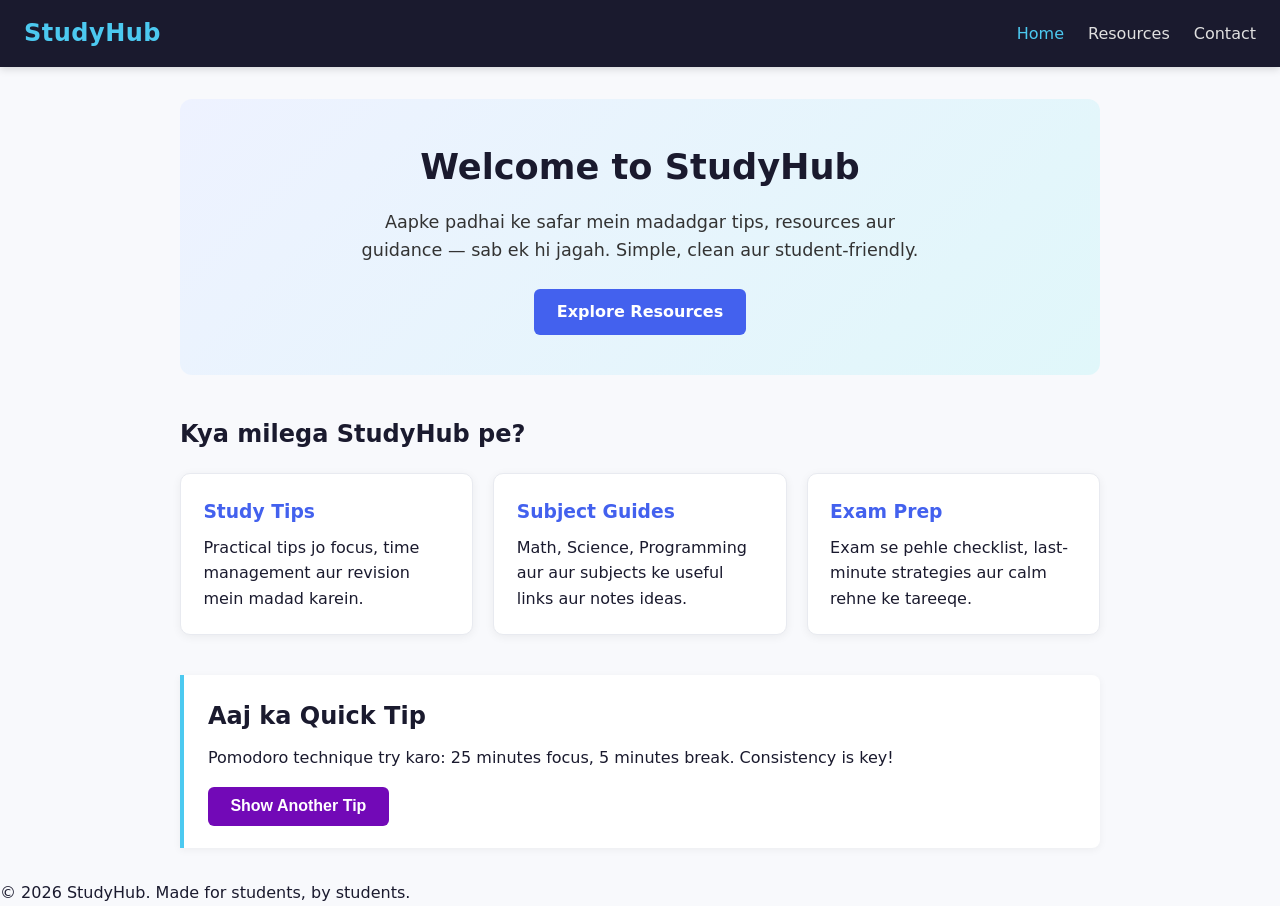
<file: index.html>
<!DOCTYPE html>
<html lang="en">
<head>
  <meta charset="UTF-8">
  <meta name="viewport" content="width=device-width, initial-scale=1.0">
  <title>StudyHub - Home</title>
  <link rel="stylesheet" href="style.css">
</head>
<body>
  <header>
    <div class="logo">StudyHub</div>
    <button class="menu-toggle" id="menuToggle" aria-label="Toggle menu">☰</button>
    <nav id="mainNav">
      <ul>
        <li><a href="index.html" class="active">Home</a></li>
        <li><a href="resources.html">Resources</a></li>
        <li><a href="contact.html">Contact</a></li>
      </ul>
    </nav>
  </header>

  <main>
    <section class="hero">
      <h1>Welcome to StudyHub</h1>
      <p class="welcome-msg">
        Aapke padhai ke safar mein madadgar tips, resources aur guidance — 
        sab ek hi jagah. Simple, clean aur student-friendly.
      </p>
      <a href="resources.html" class="btn">Explore Resources</a>
    </section>

    <section class="features">
      <h2>Kya milega StudyHub pe?</h2>
      <div class="cards">
        <article class="card">
          <h3>Study Tips</h3>
          <p>Practical tips jo focus, time management aur revision mein madad karein.</p>
        </article>
        <article class="card">
          <h3>Subject Guides</h3>
          <p>Math, Science, Programming aur aur subjects ke useful links aur notes ideas.</p>
        </article>
        <article class="card">
          <h3>Exam Prep</h3>
          <p>Exam se pehle checklist, last-minute strategies aur calm rehne ke tareeqe.</p>
        </article>
      </div>
    </section>

    <section class="quick-tip">
      <h2>Aaj ka Quick Tip</h2>
      <p id="tipText">Pomodoro technique try karo: 25 minutes focus, 5 minutes break. Consistency is key!</p>
      <button id="showTipBtn" class="btn btn-secondary">Show Another Tip</button>
    </section>
  </main>

  <footer>
    <p>&copy; 2026 StudyHub. Made for students, by students.</p>
  </footer>

  <script src="script.js"></script>
</body>
</html>
</file>
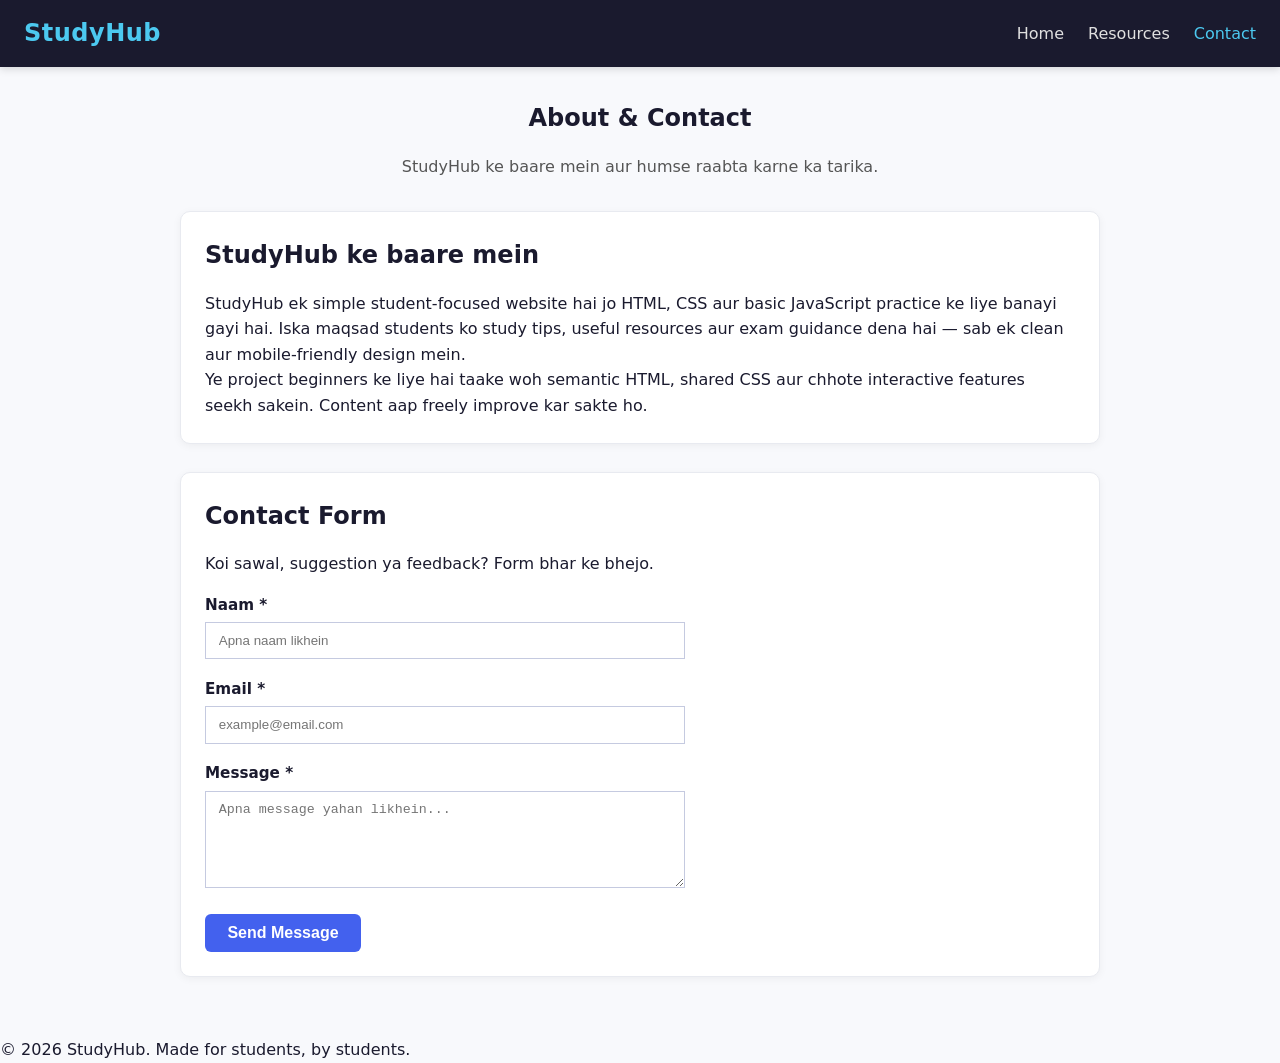
<file: contact.html>
<!DOCTYPE html>
<html lang="en">
<head>
  <meta charset="UTF-8">
  <meta name="viewport" content="width=device-width, initial-scale=1.0">
  <title>StudyHub - Contact</title>
  <link rel="stylesheet" href="style.css">
</head>
<body>
  <header>
    <div class="logo">StudyHub</div>
    <button class="menu-toggle" id="menuToggle" aria-label="Toggle menu">☰</button>
    <nav id="mainNav">
      <ul>
        <li><a href="index.html">Home</a></li>
        <li><a href="resources.html">Resources</a></li>
        <li><a href="contact.html" class="active">Contact</a></li>
      </ul>
    </nav>
  </header>

  <main>
    <section class="page-header">
      <h1>About & Contact</h1>
      <p>StudyHub ke baare mein aur humse raabta karne ka tarika.</p>
    </section>

    <section class="content-block about-section">
      <h2>StudyHub ke baare mein</h2>
      <p>
        StudyHub ek simple student-focused website hai jo HTML, CSS aur basic JavaScript 
        practice ke liye banayi gayi hai. Iska maqsad students ko study tips, useful 
        resources aur exam guidance dena hai — sab ek clean aur mobile-friendly design mein.
      </p>
      <p>
        Ye project beginners ke liye hai taake woh semantic HTML, shared CSS aur 
        chhote interactive features seekh sakein. Content aap freely improve kar sakte ho.
      </p>
    </section>

    <section class="content-block">
      <h2>Contact Form</h2>
      <p>Koi sawal, suggestion ya feedback? Form bhar ke bhejo.</p>
      
      <form id="contactForm" class="contact-form" novalidate>
        <div class="form-group">
          <label for="name">Naam *</label>
          <input type="text" id="name" name="name" placeholder="Apna naam likhein" required>
          <span class="error-msg" id="nameError"></span>
        </div>

        <div class="form-group">
          <label for="email">Email *</label>
          <input type="email" id="email" name="email" placeholder="example@email.com" required>
          <span class="error-msg" id="emailError"></span>
        </div>

        <div class="form-group">
          <label for="message">Message *</label>
          <textarea id="message" name="message" rows="5" placeholder="Apna message yahan likhein..." required></textarea>
          <span class="error-msg" id="messageError"></span>
        </div>

        <button type="submit" class="btn">Send Message</button>
        <p id="formSuccess" class="success-msg" hidden>Shukriya! Aapka message receive ho gaya (demo form).</p>
      </form>
    </section>
  </main>

  <footer>
    <p>&copy; 2026 StudyHub. Made for students, by students.</p>
  </footer>

  <script src="script.js"></script>
</body>
</html>
</file>
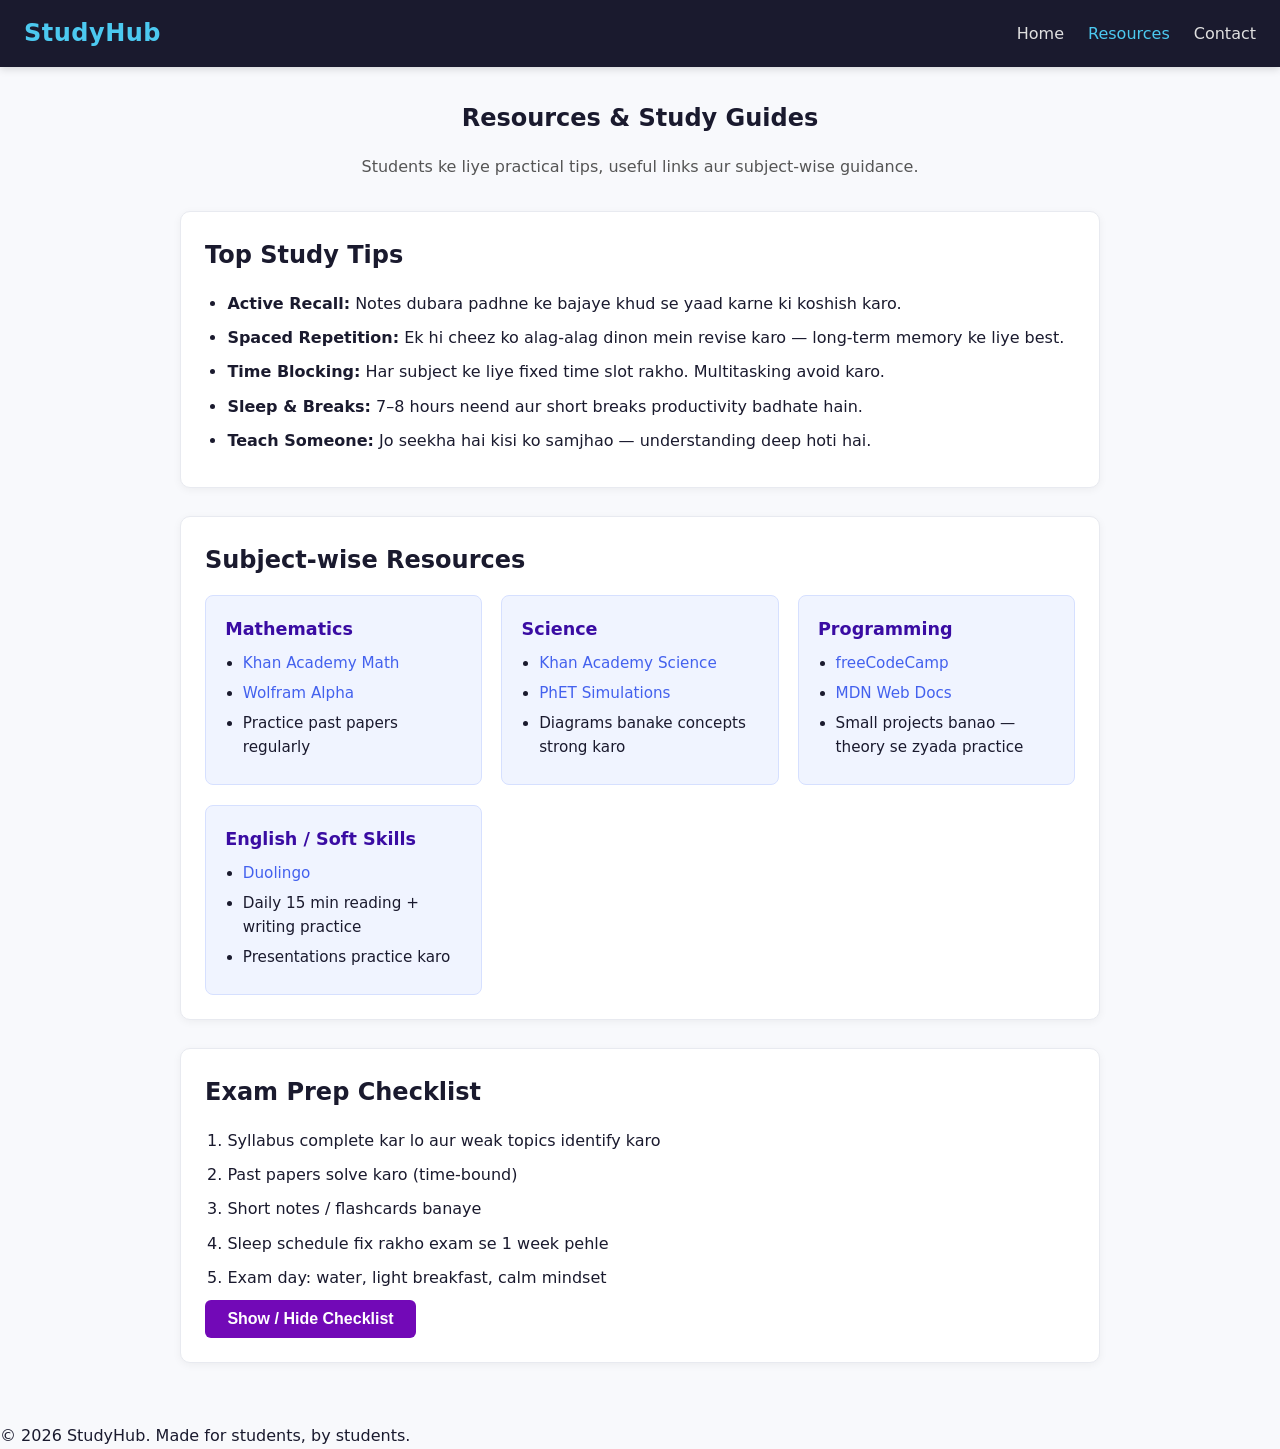
<file: resources.html>
<!DOCTYPE html>
<html lang="en">
<head>
  <meta charset="UTF-8">
  <meta name="viewport" content="width=device-width, initial-scale=1.0">
  <title>StudyHub - Resources</title>
  <link rel="stylesheet" href="style.css">
</head>
<body>
  <header>
    <div class="logo">StudyHub</div>
    <button class="menu-toggle" id="menuToggle" aria-label="Toggle menu">☰</button>
    <nav id="mainNav">
      <ul>
        <li><a href="index.html">Home</a></li>
        <li><a href="resources.html" class="active">Resources</a></li>
        <li><a href="contact.html">Contact</a></li>
      </ul>
    </nav>
  </header>

  <main>
    <section class="page-header">
      <h1>Resources & Study Guides</h1>
      <p>Students ke liye practical tips, useful links aur subject-wise guidance.</p>
    </section>

    <section class="content-block">
      <h2>Top Study Tips</h2>
      <ul class="tips-list">
        <li><strong>Active Recall:</strong> Notes dubara padhne ke bajaye khud se yaad karne ki koshish karo.</li>
        <li><strong>Spaced Repetition:</strong> Ek hi cheez ko alag-alag dinon mein revise karo — long-term memory ke liye best.</li>
        <li><strong>Time Blocking:</strong> Har subject ke liye fixed time slot rakho. Multitasking avoid karo.</li>
        <li><strong>Sleep & Breaks:</strong> 7–8 hours neend aur short breaks productivity badhate hain.</li>
        <li><strong>Teach Someone:</strong> Jo seekha hai kisi ko samjhao — understanding deep hoti hai.</li>
      </ul>
    </section>

    <section class="content-block">
      <h2>Subject-wise Resources</h2>
      <div class="resource-grid">
        <div class="resource-card">
          <h3>Mathematics</h3>
          <ul>
            <li><a href="https://www.khanacademy.org/math" target="_blank" rel="noopener">Khan Academy Math</a></li>
            <li><a href="https://www.wolframalpha.com/" target="_blank" rel="noopener">Wolfram Alpha</a></li>
            <li>Practice past papers regularly</li>
          </ul>
        </div>
        <div class="resource-card">
          <h3>Science</h3>
          <ul>
            <li><a href="https://www.khanacademy.org/science" target="_blank" rel="noopener">Khan Academy Science</a></li>
            <li><a href="https://phet.colorado.edu/" target="_blank" rel="noopener">PhET Simulations</a></li>
            <li>Diagrams banake concepts strong karo</li>
          </ul>
        </div>
        <div class="resource-card">
          <h3>Programming</h3>
          <ul>
            <li><a href="https://www.freecodecamp.org/" target="_blank" rel="noopener">freeCodeCamp</a></li>
            <li><a href="https://developer.mozilla.org/" target="_blank" rel="noopener">MDN Web Docs</a></li>
            <li>Small projects banao — theory se zyada practice</li>
          </ul>
        </div>
        <div class="resource-card">
          <h3>English / Soft Skills</h3>
          <ul>
            <li><a href="https://www.duolingo.com/" target="_blank" rel="noopener">Duolingo</a></li>
            <li>Daily 15 min reading + writing practice</li>
            <li>Presentations practice karo</li>
          </ul>
        </div>
      </div>
    </section>

    <section class="content-block">
      <h2>Exam Prep Checklist</h2>
      <ol class="checklist">
        <li>Syllabus complete kar lo aur weak topics identify karo</li>
        <li>Past papers solve karo (time-bound)</li>
        <li>Short notes / flashcards banaye</li>
        <li>Sleep schedule fix rakho exam se 1 week pehle</li>
        <li>Exam day: water, light breakfast, calm mindset</li>
      </ol>
      <button id="toggleChecklist" class="btn btn-secondary">Show / Hide Checklist</button>
    </section>
  </main>

  <footer>
    <p>&copy; 2026 StudyHub. Made for students, by students.</p>
  </footer>

  <script src="script.js"></script>
</body>
</html>
</file>
<file: style.css>
/* ===== Reset & Base ===== */
* {
  margin: 0;
  padding: 0;
  box-sizing: border-box;
}

body {
  font-family: 'Segoe UI', system-ui, -apple-system, sans-serif;
  line-height: 1.6;
  color: #1a1a2e;
  background-color: #f8f9fc;
  min-height: 100vh;
  display: flex;
  flex-direction: column;
}

img {
  max-width: 100%;
}

a {
  color: #4361ee;
  text-decoration: none;
}

a:hover {
  text-decoration: underline;
}

/* ===== Header & Nav ===== */
header {
  background: #1a1a2e;
  color: #fff;
  padding: 0.9rem 1.5rem;
  display: flex;
  align-items: center;
  justify-content: space-between;
  position: sticky;
  top: 0;
  z-index: 100;
  box-shadow: 0 2px 8px rgba(0,0,0,0.15);
}

.logo {
  font-size: 1.5rem;
  font-weight: 700;
  letter-spacing: 0.5px;
  color: #4cc9f0;
}

.menu-toggle {
  display: none;
  background: none;
  border: none;
  color: #fff;
  font-size: 1.6rem;
  cursor: pointer;
  padding: 0.2rem 0.5rem;
}

nav ul {
  list-style: none;
  display: flex;
  gap: 1.5rem;
}

nav a {
  color: #e0e0e0;
  font-weight: 500;
  padding: 0.3rem 0;
  transition: color 0.2s;
}

nav a:hover,
nav a.active {
  color: #4cc9f0;
  text-decoration: none;
}

/* ===== Main ===== */
main {
  flex: 1;
  max-width: 960px;
  width: 100%;
  margin: 0 auto;
  padding: 2rem 1.25rem;
}

/* Hero */
.hero {
  text-align: center;
  padding: 2.5rem 1rem;
  background: linear-gradient(135deg, #eef2ff 0%, #e0f7fa 100%);
  border-radius: 12px;
  margin-bottom: 2.5rem;
}

.hero h1 {
  font-size: 2.2rem;
  color: #1a1a2e;
  margin-bottom: 0.8rem;
}

.welcome-msg {
  font-size: 1.1rem;
  color: #333;
  max-width: 560px;
  margin: 0 auto 1.5rem;
}

/* Buttons */
.btn {
  display: inline-block;
  background: #4361ee;
  color: #fff;
  padding: 0.65rem 1.4rem;
  border-radius: 6px;
  border: none;
  font-size: 1rem;
  font-weight: 600;
  cursor: pointer;
  transition: background 0.2s, transform 0.15s;
  text-decoration: none;
}

.btn:hover {
  background: #3a56d4;
  text-decoration: none;
  transform: translateY(-1px);
}

.btn-secondary {
  background: #7209b7;
}

.btn-secondary:hover {
  background: #5a078f;
}

/* Features / Cards */
.features h2,
.page-header h1,
.content-block h2 {
  margin-bottom: 1rem;
  color: #1a1a2e;
}

.cards {
  display: grid;
  grid-template-columns: repeat(auto-fit, minmax(240px, 1fr));
  gap: 1.25rem;
  margin-top: 1.25rem;
}

.card {
  background: #fff;
  border-radius: 10px;
  padding: 1.4rem;
  box-shadow: 0 2px 10px rgba(0,0,0,0.06);
  border: 1px solid #e8eaf0;
}

.card h3 {
  color: #4361ee;
  margin-bottom: 0.5rem;
}

/* Quick Tip */
.quick-tip {
  margin-top: 2.5rem;
  background: #fff;
  border-left: 4px solid #4cc9f0;
  padding: 1.4rem 1.5rem;
  border-radius: 0 8px 8px 0;
  box-shadow: 0 2px 8px rgba(0,0,0,0.05);
}

.quick-tip p {
  margin: 0.6rem 0 1rem;
}

/* Page header */
.page-header {
  margin-bottom: 2rem;
  text-align: center;
}

.page-header p {
  color: #555;
}

/* Content blocks */
.content-block {
  background: #fff;
  padding: 1.5rem;
  border-radius: 10px;
  margin-bottom: 1.75rem;
  box-shadow: 0 2px 8px rgba(0,0,0,0.05);
  border: 1px solid #e8eaf0;
}

.tips-list,
.checklist {
  margin-left: 1.4rem;
  margin-top: 0.6rem;
}

.tips-list li,
.checklist li {
  margin-bottom: 0.55rem;
}

/* Resource grid */
.resource-grid {
  display: grid;
  grid-template-columns: repeat(auto-fit, minmax(220px, 1fr));
  gap: 1.2rem;
  margin-top: 1rem;
}

.resource-card {
  background: #f0f4ff;
  padding: 1.2rem;
  border-radius: 8px;
  border: 1px solid #d6e0ff;
}

.resource-card h3 {
  color: #3a0ca3;
  margin-bottom: 0.5rem;
  font-size: 1.1rem;
}

.resource-card ul {
  margin-left: 1.1rem;
  font-size: 0.95rem;
}

.resource-card li {
  margin-bottom: 0.35rem;
}

/* Contact form */
.contact-form {
  max-width: 480px;
  margin-top: 1rem;
}

.form-group {
  margin-bottom: 1.1rem;
}

.form-group label {
  display: block;
  font-weight: 600;
  margin-bottom: 0.3rem;
  font-size: 0.95rem;
}

.form-group input,
.form-group textarea {
  width: 100%;
  padding: 0.65rem 0.8rem;
  border: 1px solid #c5cae0;
  border-radius:
...
</file>
